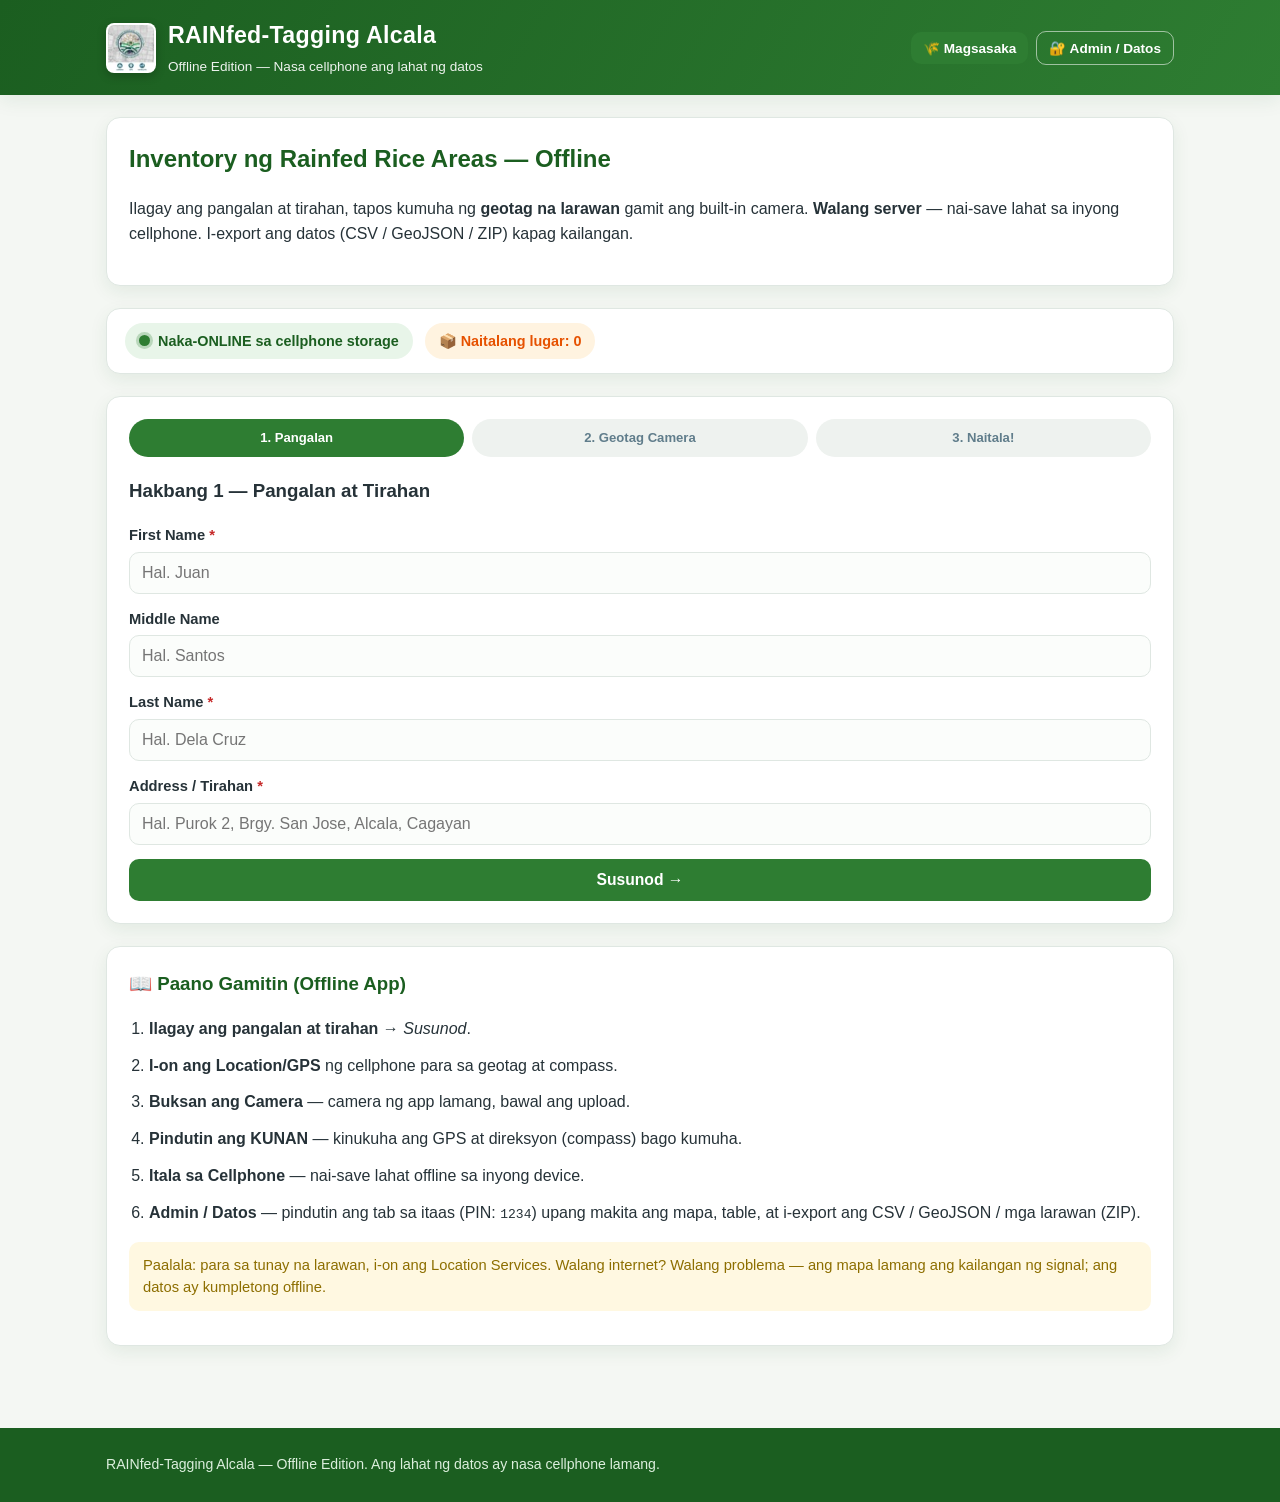
<file: android/app/src/main/assets/www/index.html>
<!DOCTYPE html>
<html lang="tl">
<head>
  <meta charset="UTF-8">
  <meta name="viewport" content="width=device-width, initial-scale=1.0, viewport-fit=cover">
  <meta name="theme-color" content="#1b5e20">
  <title>RAINfed-Tagging Alcala (Offline)</title>
  <link rel="stylesheet" href="vendor/leaflet/leaflet.css">
  <link rel="stylesheet" href="css/style.css">
</head>
<body>
  <header class="site-header">
    <div class="container header-inner">
      <div class="brand">
        <img class="brand-logo" src="img/logo.jpg" alt="Logo">
        <div>
          <h1>RAINfed-Tagging Alcala</h1>
          <p class="tagline">Offline Edition — Nasa cellphone ang lahat ng datos</p>
        </div>
      </div>
      <div class="header-actions">
        <button type="button" id="tab-farmer" class="btn btn-small btn-primary">🌾 Magsasaka</button>
        <button type="button" id="tab-admin" class="btn btn-small btn-ghost light">🔐 Admin / Datos</button>
      </div>
    </div>
  </header>

  <main class="container">
    <!-- ============ FARMER VIEW ============ -->
    <section id="view-farmer">
      <section class="hero card">
        <h2>Inventory ng Rainfed Rice Areas — Offline</h2>
        <p>Ilagay ang pangalan at tirahan, tapos kumuha ng <strong>geotag na larawan</strong> gamit ang
           built-in camera. <strong>Walang server</strong> — nai-save lahat sa inyong cellphone.
           I-export ang datos (CSV / GeoJSON / ZIP) kapag kailangan.</p>
      </section>

      <section class="card status-card">
        <div class="conn-row">
          <span class="conn-pill"><span class="conn-dot online"></span> Naka-ONLINE sa cellphone storage</span>
          <span class="pending-pill">📦 Naitalang lugar: <strong id="local-count">0</strong></span>
        </div>
      </section>

      <section class="card" id="form-card">
        <ol class="steps" id="steps-bar">
          <li class="step active" data-step="1">1. Pangalan</li>
          <li class="step" data-step="2">2. Geotag Camera</li>
          <li class="step" data-step="3">3. Naitala!</li>
        </ol>

        <div id="step-1">
          <h3>Hakbang 1 — Pangalan at Tirahan</h3>
          <form id="name-form">
            <div class="field">
              <label for="first_name">First Name <span class="req">*</span></label>
              <input type="text" id="first_name" maxlength="80" required placeholder="Hal. Juan">
            </div>
            <div class="field">
              <label for="middle_name">Middle Name</label>
              <input type="text" id="middle_name" maxlength="80" placeholder="Hal. Santos">
            </div>
            <div class="field">
              <label for="last_name">Last Name <span class="req">*</span></label>
              <input type="text" id="last_name" maxlength="80" required placeholder="Hal. Dela Cruz">
            </div>
            <div class="field">
              <label for="address">Address / Tirahan <span class="req">*</span></label>
              <input type="text" id="address" maxlength="200" required
                     placeholder="Hal. Purok 2, Brgy. San Jose, Alcala, Cagayan">
            </div>
            <button type="submit" class="btn btn-primary btn-block">Susunod →</button>
          </form>
        </div>

        <div id="step-2" class="hidden">
          <h3>Hakbang 2 — Built-in Geotag Camera</h3>
          <div class="alert alert-info">
            Tanging ang camera ng app ang maaaring gamitin (bawal ang upload). Kinukuha ang GPS
            bago kumuha ng larawan — may <strong>compass</strong> din para sa direksyon ng kuha.
          </div>

          <div class="geo-block">
            <h4>A. GPS ng Lokasyon</h4>
            <button type="button" id="btn-gps" class="btn btn-secondary btn-block">📡 Kunin ang Lokasyon (GPS)</button>
            <div id="gps-status" class="status-line">Wala pang lokasyon.</div>
          </div>

          <div class="geo-block">
            <h4>B. Built-in Geotag Camera</h4>
            <button type="button" id="btn-open-camera" class="btn btn-secondary btn-block">📷 Buksan ang Camera</button>
            <div id="camera-wrap" class="camera-wrap hidden">
              <video id="camera-video" playsinline muted></video>
              <div id="compass" class="compass hidden">
                <div class="compass-dial">
                  <div class="compass-rose" id="compass-rose">
                    <span class="c-n">N</span><span class="c-e">E</span>
                    <span class="c-s">S</span><span class="c-w">W</span>
                  </div>
                  <div class="compass-pointer"></div>
                </div>
                <div class="compass-heading" id="compass-heading">🧭 ...</div>
              </div>
              <button type="button" id="btn-shutter" class="btn btn-primary btn-block shutter" disabled>📸 KUNAN (Shutter)</button>
            </div>
            <div id="camera-note" class="status-line"></div>
            <div id="photo-preview-wrap" class="preview-wrap hidden">
              <img id="photo-preview" alt="Preview">
            </div>
            <button type="button" id="btn-retake" class="btn btn-ghost btn-block hidden">🔁 Ulitin (Retake)</button>
            <div id="photo-status" class="status-line">Wala pang larawan.</div>
          </div>

          <div class="form-actions">
            <button type="button" id="btn-back" class="btn btn-ghost">← Bumalik</button>
            <button type="button" id="btn-submit" class="btn btn-primary" disabled>Itala sa Cellphone ✅</button>
          </div>
        </div>

        <div id="step-3" class="hidden">
          <div class="success-box">
            <div class="success-icon">✅</div>
            <h3>Matagumpay na naitala — nasa cellphone!</h3>
            <p id="success-message"></p>
            <p class="muted" id="success-coords"></p>
            <button type="button" id="btn-again" class="btn btn-primary">Mag-record ng Isa Pa</button>
          </div>
        </div>

        <div id="form-error" class="alert alert-error hidden"></div>
      </section>

      <aside class="card instructions">
        <h3>📖 Paano Gamitin (Offline App)</h3>
        <ol class="guide">
          <li><strong>Ilagay ang pangalan at tirahan</strong> → <em>Susunod</em>.</li>
          <li><strong>I-on ang Location/GPS</strong> ng cellphone para sa geotag at compass.</li>
          <li><strong>Buksan ang Camera</strong> — camera ng app lamang, bawal ang upload.</li>
          <li><strong>Pindutin ang KUNAN</strong> — kinukuha ang GPS at direksyon (compass) bago kumuha.</li>
          <li><strong>Itala sa Cellphone</strong> — nai-save lahat offline sa inyong device.</li>
          <li><strong>Admin / Datos</strong> — pindutin ang tab sa itaas (PIN: <code>1234</code>) upang
              makita ang mapa, table, at i-export ang CSV / GeoJSON / mga larawan (ZIP).</li>
        </ol>
        <div class="alert alert-warning">
          Paalala: para sa tunay na larawan, i-on ang Location Services. Walang internet? Walang problema —
          ang mapa lamang ang kailangan ng signal; ang datos ay kumpletong offline.
        </div>
      </aside>
    </section>

    <!-- ============ ADMIN VIEW ============ -->
    <section id="view-admin" class="hidden">
      <div id="pin-gate" class="card login-card">
        <img class="login-logo" src="img/logo.jpg" alt="Logo">
        <h2>🔐 Admin — Ilagay ang PIN</h2>
        <div class="field">
          <input type="password" id="pin-input" inputmode="numeric" maxlength="8" placeholder="PIN">
        </div>
        <button type="button" id="btn-pin" class="btn btn-primary btn-block">Mag-login</button>
        <p id="pin-error" class="alert alert-error hidden"></p>
        <p class="muted center">Default PIN: 1234</p>
      </div>

      <div id="admin-content" class="hidden">
        <section class="card">
          <div class="dash-toolbar">
            <div>
              <h2>🗺️ Rainfed Rice Areas (Naka-imbak sa cellphone)</h2>
              <p class="muted">Kabuuan: <strong id="stat-total">0</strong> — nasa ibaba ang mapa at database.</p>
            </div>
            <div class="export-actions">
              <button type="button" id="btn-export-csv" class="btn btn-primary">⬇️ CSV</button>
              <button type="button" id="btn-export-geojson" class="btn btn-secondary">⬇️ GeoJSON</button>
              <button type="button" id="btn-export-zip" class="btn btn-secondary">📷⬇️ Larawan (ZIP)</button>
              <button type="button" id="btn-clear-all" class="btn btn-ghost">🗑️ Burahin lahat</button>
            </div>
          </div>
          <div id="map" class="map-box"></div>
        </section>

        <section class="card">
          <h3>📋 Database ng mga Isinumite</h3>
          <div class="table-wrap">
            <table>
              <thead>
                <tr>
                  <th>#</th><th>Pangalan</th><th>Tirahan</th>
                  <th>Latitude</th><th>Longitude</th><th>Direksyon</th>
                  <th>Naitala</th><th>Larawan</th>
                </tr>
              </thead>
              <tbody id="records-body"></tbody>
            </table>
            <p id="empty-note" class="muted hidden">Wala pang naitalang datos.</p>
          </div>
        </section>
      </div>
    </section>
  </main>

  <footer class="site-footer">
    <div class="container">
      <p>RAINfed-Tagging Alcala — Offline Edition. Ang lahat ng datos ay nasa cellphone lamang.</p>
    </div>
  </footer>

  <div id="photo-modal" class="modal hidden">
    <div class="modal-body">
      <button type="button" class="modal-close" id="modal-close">×</button>
      <img id="modal-img" alt="Geotag photo">
      <p id="modal-caption" class="muted"></p>
    </div>
  </div>

  <script src="vendor/leaflet/leaflet.js"></script>
  <script src="vendor/jszip.min.js"></script>
  <script src="js/exif-write.js"></script>
  <script src="js/local-app.js"></script>
</body>
</html>
</file>
<file: android/app/src/main/assets/www/vendor/leaflet/leaflet.css>
/* required styles */

.leaflet-pane,
.leaflet-tile,
.leaflet-marker-icon,
.leaflet-marker-shadow,
.leaflet-tile-container,
.leaflet-pane > svg,
.leaflet-pane > canvas,
.leaflet-zoom-box,
.leaflet-image-layer,
.leaflet-layer {
	position: absolute;
	left: 0;
	top: 0;
	}
.leaflet-container {
	overflow: hidden;
	}
.leaflet-tile,
.leaflet-marker-icon,
.leaflet-marker-shadow {
	-webkit-user-select: none;
	   -moz-user-select: none;
	        user-select: none;
	  -webkit-user-drag: none;
	}
/* Prevents IE11 from highlighting tiles in blue */
.leaflet-tile::selection {
	background: transparent;
}
/* Safari renders non-retina tile on retina better with this, but Chrome is worse */
.leaflet-safari .leaflet-tile {
	image-rendering: -webkit-optimize-contrast;
	}
/* hack that prevents hw layers "stretching" when loading new tiles */
.leaflet-safari .leaflet-tile-container {
	width: 1600px;
	height: 1600px;
	-webkit-transform-origin: 0 0;
	}
.leaflet-marker-icon,
.leaflet-marker-shadow {
	display: block;
	}
/* .leaflet-container svg: reset svg max-width decleration shipped in Joomla! (joomla.org) 3.x */
/* .leaflet-container img: map is broken in FF if you have max-width: 100% on tiles */
.leaflet-container .leaflet-overlay-pane svg {
	max-width: none !important;
	max-height: none !important;
	}
.leaflet-container .leaflet-marker-pane img,
.leaflet-container .leaflet-shadow-pane img,
.leaflet-container .leaflet-tile-pane img,
.leaflet-container img.leaflet-image-layer,
.leaflet-container .leaflet-tile {
	max-width: none !important;
	max-height: none !important;
	width: auto;
	padding: 0;
	}

.leaflet-container img.leaflet-tile {
	/* See: https://bugs.chromium.org/p/chromium/issues/detail?id=600120 */
	mix-blend-mode: plus-lighter;
}

.leaflet-container.leaflet-touch-zoom {
	-ms-touch-action: pan-x pan-y;
	touch-action: pan-x pan-y;
	}
.leaflet-container.leaflet-touch-drag {
	-ms-touch-action: pinch-zoom;
	/* Fallback for FF which doesn't support pinch-zoom */
	touch-action: none;
	touch-action: pinch-zoom;
}
.leaflet-container.leaflet-touch-drag.leaflet-touch-zoom {
	-ms-touch-action: none;
	touch-action: none;
}
.leaflet-container {
	-webkit-tap-highlight-color: transparent;
}
.leaflet-container a {
	-webkit-tap-highlight-color: rgba(51, 181, 229, 0.4);
}
.leaflet-tile {
	filter: inherit;
	visibility: hidden;
	}
.leaflet-tile-loaded {
	visibility: inherit;
	}
.leaflet-zoom-box {
	width: 0;
	height: 0;
	-moz-box-sizing: border-box;
	     box-sizing: border-box;
	z-index: 800;
	}
/* workaround for https://bugzilla.mozilla.org/show_bug.cgi?id=888319 */
.leaflet-overlay-pane svg {
	-moz-user-select: none;
	}

.leaflet-pane         { z-index: 400; }

.leaflet-tile-pane    { z-index: 200; }
.leaflet-overlay-pane { z-index: 400; }
.leaflet-shadow-pane  { z-index: 500; }
.leaflet-marker-pane  { z-index: 600; }
.leaflet-tooltip-pane   { z-index: 650; }
.leaflet-popup-pane   { z-index: 700; }

.leaflet-map-pane canvas { z-index: 100; }
.leaflet-map-pane svg    { z-index: 200; }

.leaflet-vml-shape {
	width: 1px;
	height: 1px;
	}
.lvml {
	behavior: url(#default#VML);
	display: inline-block;
	position: absolute;
	}


/* control positioning */

.leaflet-control {
	position: relative;
	z-index: 800;
	pointer-events: visiblePainted; /* IE 9-10 doesn't have auto */
	pointer-events: auto;
	}
.leaflet-top,
.leaflet-bottom {
	position: absolute;
	z-index: 1000;
	pointer-events: none;
	}
.leaflet-top {
	top: 0;
	}
.leaflet-right {
	right: 0;
	}
.leaflet-bottom {
	bottom: 0;
	}
.leaflet-left {
	left: 0;
	}
.leaflet-control {
	float: left;
	clear: both;
	}
.leaflet-right .leaflet-control {
	float: right;
	}
.leaflet-top .leaflet-control {
	margin-top: 10px;
	}
.leaflet-bottom .leaflet-control {
	margin-bottom: 10px;
	}
.leaflet-left .leaflet-control {
	margin-left: 10px;
	}
.leaflet-right .leaflet-control {
	margin-right: 10px;
	}


/* zoom and fade animations */

.leaflet-fade-anim .leaflet-popup {
	opacity: 0;
	-webkit-transition: opacity 0.2s linear;
	   -moz-transition: opacity 0.2s linear;
	        transition: opacity 0.2s linear;
	}
.leaflet-fade-anim .leaflet-map-pane .leaflet-popup {
	opacity: 1;
	}
.leaflet-zoom-animated {
	-webkit-transform-origin: 0 0;
	    -ms-transform-origin: 0 0;
	        transform-origin: 0 0;
	}
svg.leaflet-zoom-animated {
	will-change: transform;
}

.leaflet-zoom-anim .leaflet-zoom-animated {
	-webkit-transition: -webkit-transform 0.25s cubic-bezier(0,0,0.25,1);
	   -moz-transition:    -moz-transform 0.25s cubic-bezier(0,0,0.25,1);
	        transition:         transform 0.25s cubic-bezier(0,0,0.25,1);
	}
.leaflet-zoom-anim .leaflet-tile,
.leaflet-pan-anim .leaflet-tile {
	-webkit-transition: none;
	   -moz-transition: none;
	        transition: none;
	}

.leaflet-zoom-anim .leaflet-zoom-hide {
	visibility: hidden;
	}


/* cursors */

.leaflet-interactive {
	cursor: pointer;
	}
.leaflet-grab {
	cursor: -webkit-grab;
	cursor:    -moz-grab;
	cursor:         grab;
	}
.leaflet-crosshair,
.leaflet-crosshair .leaflet-interactive {
	cursor: crosshair;
	}
.leaflet-popup-pane,
.leaflet-control {
	cursor: auto;
	}
.leaflet-dragging .leaflet-grab,
.leaflet-dragging .leaflet-grab .leaflet-interactive,
.leaflet-dragging .leaflet-marker-draggable {
	cursor: move;
	cursor: -webkit-grabbing;
	cursor:    -moz-grabbing;
	cursor:         grabbing;
	}

/* marker & overlays interactivity */
.leaflet-marker-icon,
.leaflet-marker-shadow,
.leaflet-image-layer,
.leaflet-pane > svg path,
.leaflet-tile-container {
	pointer-events: none;
	}

.leaflet-marker-icon.leaflet-interactive,
.leaflet-image-layer.leaflet-interactive,
.leaflet-pane > svg path.leaflet-interactive,
svg.leaflet-image-layer.leaflet-interactive path {
	pointer-events: visiblePainted; /* IE 9-10 doesn't have auto */
	pointer-events: auto;
	}

/* visual tweaks */

.leaflet-container {
	background: #ddd;
	outline-offset: 1px;
	}
.leaflet-container a {
	color: #0078A8;
	}
.leaflet-zoom-box {
	border: 2px dotted #38f;
	background: rgba(255,255,255,0.5);
	}


/* general typography */
.leaflet-container {
	font-family: "Helvetica Neue", Arial, Helvetica, sans-serif;
	font-size: 12px;
	font-size: 0.75rem;
	line-height: 1.5;
	}


/* general toolbar styles */

.leaflet-bar {
	box-shadow: 0 1px 5px rgba(0,0,0,0.65);
	border-radius: 4px;
	}
.leaflet-bar a {
	background-color: #fff;
	border-bottom: 1px solid #ccc;
	width: 26px;
	height: 26px;
	line-height: 26px;
	display: block;
	text-align: center;
	text-decoration: none;
	color: black;
	}
.leaflet-bar a,
.leaflet-control-layers-toggle {
	background-position: 50% 50%;
	background-repeat: no-repeat;
	display: block;
	}
.leaflet-bar a:hover,
.leaflet-bar a:focus {
	background-color: #f4f4f4;
	}
.leaflet-bar a:first-child {
	border-top-left-radius: 4px;
	border-top-right-radius: 4px;
	}
.leaflet-bar a:last-child {
	border-bottom-left-radius: 4px;
	border-bottom-right-radius: 4px;
	border-bottom: none;
	}
.leaflet-bar a.leaflet-disabled {
	cursor: default;
	background-color: #f4f4f4;
	color: #bbb;
	}

.leaflet-touch .leaflet-bar a {
	width: 30px;
	height: 30px;
	line-height: 30px;
	}
.leaflet-touch .leaflet-bar a:first-child {
	border-top-left-radius: 2px;
	border-top-right-radius: 2px;
	}
.leaflet-touch .leaflet-bar a:last-child {
	border-bottom-left-radius: 2px;
	border-bottom-right-radius: 2px;
	}

/* zoom control */

.leaflet-control-zoom-in,
.leaflet-control-zoom-out {
	font: bold 18px 'Lucida Console', Monaco, monospace;
	text-indent: 1px;
	}

.leaflet-touch .leaflet-control-zoom-in, .leaflet-touch .leaflet-control-zoom-out  {
	font-size: 22px;
	}


/* layers control */

.leaflet-control-layers {
	box-shadow: 0 1px 5px rgba(0,0,0,0.4);
	background: #fff;
	border-radius: 5px;
	}
.leaflet-control-layers-toggle {
	background-image: url(images/layers.png);
	width: 36px;
	height: 36px;
	}
.leaflet-retina .leaflet-control-layers-toggle {
	background-image: url(images/layers-2x.png);
	background-size: 26px 26px;
	}
.leaflet-touch .leaflet-control-layers-toggle {
	width: 44px;
	height: 44px;
	}
.leaflet-control-layers .leaflet-control-layers-list,
.leaflet-control-layers-expanded .leaflet-control-layers-toggle {
	display: none;
	}
.leaflet-control-layers-expanded .leaflet-control-layers-list {
	display: block;
	position: relative;
	}
.leaflet-control-layers-expanded {
	padding: 6px 10px 6px 6px;
	color: #333;
	background: #fff;
	}
.leaflet-control-layers-scrollbar {
	overflow-y: scroll;
	overflow-x: hidden;
	padding-right: 5px;
	}
.leaflet-control-layers-selector {
	margin-top: 2px;
	position: relative;
	top: 1px;
	}
.leaflet-control-layers label {
	display: block;
	font-size: 13px;
	font-size: 1.08333em;
	}
.leaflet-control-layers-separator {
	height: 0;
	border-top: 1px solid #ddd;
	margin: 5px -10px 5px -6px;
	}

/* Default icon URLs */
.leaflet-default-icon-path { /* used only in path-guessing heuristic, see L.Icon.Default */
	background-image: url(images/marker-icon.png);
	}


/* attribution and scale controls */

.leaflet-container .leaflet-control-attribution {
	background: #fff;
	background: rgba(255, 255, 255, 0.8);
	margin: 0;
	}
.leaflet-control-attribution,
.leaflet-control-scale-line {
	padding: 0 5px;
	color: #333;
	line-height: 1.4;
	}
.leaflet-control-attribution a {
	text-decoration: none;
	}
.leaflet-control-attribution a:hover,
.leaflet-control-attribution a:focus {
	text-decoration: underline;
	}
.leaflet-attribution-flag {
	display: inline !important;
	vertical-align: baseline !important;
	width: 1em;
	height: 0.6669em;
	}
.leaflet-left .leaflet-control-scale {
	margin-left: 5px;
	}
.leaflet-bottom .leaflet-control-scale {
	margin-bottom: 5px;
	}
.leaflet-control-scale-line {
	border: 2px solid #777;
	border-top: none;
	line-height: 1.1;
	padding: 2px 5px 1px;
	white-space: nowrap;
	-moz-box-sizing: border-box;
	     box-sizing: border-box;
	background: rgba(255, 255, 255, 0.8);
	text-shadow: 1px 1px #fff;
	}
.leaflet-control-scale-line:not(:first-child) {
	border-top: 2px solid #777;
	border-bottom: none;
	margin-top: -2px;
	}
.leaflet-control-scale-line:not(:first-child):not(:last-child) {
	border-bottom: 2px solid #777;
	}

.leaflet-touch .leaflet-control-attribution,
.leaflet-touch .leaflet-control-layers,
.leaflet-touch .leaflet-bar {
	box-shadow: none;
	}
.leaflet-touch .leaflet-control-layers,
.leaflet-touch .leaflet-bar {
	border: 2px solid rgba(0,0,0,0.2);
	background-clip: padding-box;
	}


/* popup */

.leaflet-popup {
	position: absolute;
	text-align: center;
	margin-bottom: 20px;
	}
.leaflet-popup-content-wrapper {
	padding: 1px;
	text-align: left;
	border-radius: 12px;
	}
.leaflet-popup-content {
	margin: 13px 24px 13px 20px;
	line-height: 1.3;
	font-size: 13px;
	font-size: 1.08333em;
	min-height: 1px;
	}
.leaflet-popup-content p {
	margin: 17px 0;
	margin: 1.3em 0;
	}
.leaflet-popup-tip-container {
	width: 40px;
	height: 20px;
	position: absolute;
	left: 50%;
	margin-top: -1px;
	margin-left: -20px;
	overflow: hidden;
	pointer-events: none;
	}
.leaflet-popup-tip {
	width: 17px;
	height: 17px;
	padding: 1px;

	margin: -10px auto 0;
	pointer-events: auto;

	-webkit-transform: rotate(45deg);
	   -moz-transform: rotate(45deg);
	    -ms-transform: rotate(45deg);
	        transform: rotate(45deg);
	}
.leaflet-popup-content-wrapper,
.leaflet-popup-tip {
	background: white;
	color: #333;
	box-shadow: 0 3px 14px rgba(0,0,0,0.4);
	}
.leaflet-container a.leaflet-popup-close-button {
	position: absolute;
	top: 0;
	right: 0;
	border: none;
	text-align: center;
	width: 24px;
	height: 24px;
	font: 16px/24px Tahoma, Verdana, sans-serif;
	color: #757575;
	text-decoration: none;
	background: transparent;
	}
.leaflet-container a.leaflet-popup-close-button:hover,
.leaflet-container a.leaflet-popup-close-button:focus {
	color: #585858;
	}
.leaflet-popup-scrolled {
	overflow: auto;
	}

.leaflet-oldie .leaflet-popup-content-wrapper {
	-ms-zoom: 1;
	}
.leaflet-oldie .leaflet-popup-tip {
	width: 24px;
	margin: 0 auto;

	-ms-filter: "progid:DXImageTransform.Microsoft.Matrix(M11=0.70710678, M12=0.70710678, M21=-0.70710678, M22=0.70710678)";
	filter: progid:DXImageTransform.Microsoft.Matrix(M11=0.70710678, M12=0.70710678, M21=-0.70710678, M22=0.70710678);
	}

.leaflet-oldie .leaflet-control-zoom,
.leaflet-oldie .leaflet-control-layers,
.leaflet-oldie .leaflet-popup-content-wrapper,
.leaflet-oldie .leaflet-popup-tip {
	border: 1px solid #999;
	}


/* div icon */

.leaflet-div-icon {
	background: #fff;
	border: 1px solid #666;
	}


/* Tooltip */
/* Base styles for the element that has a tooltip */
.leaflet-tooltip {
	position: absolute;
	padding: 6px;
	background-color: #fff;
	border: 1px solid #fff;
	border-radius: 3px;
	color: #222;
	white-space: nowrap;
	-webkit-user-select: none;
	-moz-user-select: none;
	-ms-user-select: none;
	user-select: none;
	pointer-events: none;
	box-shadow: 0 1px 3px rgba(0,0,0,0.4);
	}
.leaflet-tooltip.leaflet-interactive {
	cursor: pointer;
	pointer-events: auto;
	}
.leaflet-tooltip-top:before,
.leaflet-tooltip-bottom:before,
.leaflet-tooltip-left:before,
.leaflet-tooltip-right:before {
	position: absolute;
	pointer-events: none;
	border: 6px solid transparent;
	background: transparent;
	content: "";
	}

/* Directions */

.leaflet-tooltip-bottom {
	margin-top: 6px;
}
.leaflet-tooltip-top {
	margin-top: -6px;
}
.leaflet-tooltip-bottom:before,
.leaflet-tooltip-top:before {
	left: 50%;
	margin-left: -6px;
	}
.leaflet-tooltip-top:before {
	bottom: 0;
	margin-bottom: -12px;
	border-top-color: #fff;
	}
.leaflet-tooltip-bottom:before {
	top: 0;
	margin-top: -12px;
	margin-left: -6px;
	border-bottom-color: #fff;
	}
.leaflet-tooltip-left {
	margin-left: -6px;
}
.leaflet-tooltip-right {
	margin-left: 6px;
}
.leaflet-tooltip-left:before,
.leaflet-tooltip-right:before {
	top: 50%;
	margin-top: -6px;
	}
.leaflet-tooltip-left:before {
	right: 0;
	margin-right: -12px;
	border-left-color: #fff;
	}
.leaflet-tooltip-right:before {
	left: 0;
	margin-left: -12px;
	border-right-color: #fff;
	}

/* Printing */

@media print {
	/* Prevent printers from removing background-images of controls. */
	.leaflet-control {
		-webkit-print-color-adjust: exact;
		print-color-adjust: exact;
		}
	}
</file>
<file: android/app/src/main/assets/www/css/style.css>
/* RAINfed-Tagging Alcala — styles */
:root {
  --green-900: #1b5e20;
  --green-700: #2e7d32;
  --green-500: #43a047;
  --green-100: #e8f5e9;
  --amber-500: #f9a825;
  --red-600: #c62828;
  --red-100: #ffebee;
  --blue-100: #e3f2fd;
  --blue-800: #1565c0;
  --ink: #263238;
  --muted: #607d8b;
  --line: #dfe7e2;
  --bg: #f4f7f3;
  --card: #ffffff;
  --radius: 14px;
  --shadow: 0 6px 18px rgba(27, 94, 32, 0.08);
}

* { box-sizing: border-box; }

html, body {
  margin: 0;
  padding: 0;
  background: var(--bg);
  color: var(--ink);
  font-family: "Segoe UI", Roboto, "Helvetica Neue", Arial, sans-serif;
  line-height: 1.55;
}

.container {
  max-width: 1100px;
  margin: 0 auto;
  padding: 0 16px;
}

/* Header */
.site-header {
  background: linear-gradient(120deg, var(--green-900), var(--green-700));
  color: #fff;
  padding: 18px 0;
  box-shadow: var(--shadow);
}
.header-inner {
  display: flex;
  align-items: center;
  justify-content: space-between;
  gap: 12px;
  flex-wrap: wrap;
}
.brand { display: flex; align-items: center; gap: 12px; }
.brand-logo {
  height: 50px;
  width: 50px;
  border-radius: 8px;
  background: #fff;
  box-shadow: 0 3px 10px rgba(0, 0, 0, 0.22);
  border: 2px solid rgba(255, 255, 255, 0.55);
}
.site-header h1 { margin: 0; font-size: 1.45rem; letter-spacing: 0.3px; }
.tagline { margin: 2px 0 0; font-size: 0.85rem; opacity: 0.92; }

@media (max-width: 640px) {
  .site-header h1 { font-size: 1.25rem; }
  .tagline { font-size: 0.78rem; }
}

.header-actions { display: flex; align-items: center; gap: 10px; }
.admin-chip {
  background: rgba(255, 255, 255, 0.16);
  border-radius: 999px;
  padding: 6px 14px;
  font-size: 0.88rem;
}

/* Cards & layout */
main.container { padding-top: 22px; padding-bottom: 40px; }
.card {
  background: var(--card);
  border-radius: var(--radius);
  box-shadow: var(--shadow);
  padding: 22px;
  margin-bottom: 22px;
  border: 1px solid var(--line);
}
.hero h2 { margin-top: 0; color: var(--green-900); }

.layout-2col {
  display: grid;
  grid-template-columns: 1.05fr 0.95fr;
  gap: 22px;
  align-items: start;
}
@media (max-width: 860px) {
  .layout-2col { grid-template-columns: 1fr; }
}

/* Steps */
.steps {
  display: flex;
  gap: 8px;
  list-style: none;
  padding: 0;
  margin: 0 0 18px;
}
.step {
  flex: 1;
  text-align: center;
  font-size: 0.82rem;
  font-weight: 600;
  padding: 9px 6px;
  border-radius: 999px;
  background: #eef2ef;
  color: var(--muted);
}
.step.active { background: var(--green-700); color: #fff; }
.step.done { background: var(--green-100); color: var(--green-900); }

/* Forms */
.field { margin-bottom: 14px; }
.field label {
  display: block;
  font-weight: 600;
  margin-bottom: 5px;
  font-size: 0.92rem;
}
.req { color: var(--red-600); }
.field input[type="text"],
.field input[type="password"],
.search-input {
  width: 100%;
  padding: 11px 12px;
  border: 1.6px solid var(--line);
  border-radius: 10px;
  font-size: 1rem;
  background: #fbfdfb;
}
.field input:focus, .search-input:focus {
  outline: none;
  border-color: var(--green-500);
  box-shadow: 0 0 0 3px rgba(67, 160, 71, 0.18);
}
.field-hint {
  margin: 5px 0 0;
  font-size: 0.8rem;
  color: var(--muted);
}

/* Buttons */
.btn {
  display: inline-block;
  border: none;
  border-radius: 10px;
  padding: 12px 18px;
  font-size: 0.98rem;
  font-weight: 700;
  cursor: pointer;
  text-decoration: none;
  text-align: center;
  transition: transform 0.06s ease, opacity 0.15s ease;
}
.btn:active { transform: scale(0.98); }
.btn:disabled { opacity: 0.45; cursor: not-allowed; }
.btn-primary { background: var(--green-700); color: #fff; }
.btn-primary:hover:not(:disabled) { background: var(--green-900); }
.btn-secondary { background: var(--blue-800); color: #fff; }
.btn-secondary:hover:not(:disabled) { background: #0d47a1; }
.btn-ghost {
  background: transparent;
  color: var(--green-900);
  border: 1.6px solid var(--line);
}
.btn-small { padding: 8px 12px; font-size: 0.85rem; }
.btn-block { display: block; width: 100%; }
.file-btn { cursor: pointer; }

.form-actions {
  display: flex;
  gap: 10px;
  margin-top: 18px;
}
.form-actions .btn { flex: 1; }

/* Status / alerts */
.status-line {
  margin-top: 8px;
  font-size: 0.9rem;
  color: var(--muted);
  word-break: break-word;
}
.status-line.ok { color: var(--green-900); font-weight: 600; }
.status-line.bad { color: var(--red-600); font-weight: 600; }

.alert {
  border-radius: 10px;
  padding: 12px 14px;
  font-size: 0.92rem;
  margin: 12px 0;
}
.alert-info { background: var(--blue-100); color: var(--blue-800); }
.alert-warning { background: #fff8e1; color: #8d6e00; }
.alert-error { background: var(--red-100); color: var(--red-600); font-weight: 600; }

.geo-block {
  border: 1.6px dashed var(--line);
  border-radius: 12px;
  padding: 14px;
  margin: 14px 0;
}
.geo-block h4 { margin: 0 0 10px; }

.preview-wrap { margin-top: 12px; text-align: center; }
.preview-wrap img {
  max-width: 100%;
  max-height: 320px;
  border-radius: 10px;
  border: 2px solid var(--line);
}

.spinner-line { margin-top: 10px; font-weight: 600; color: var(--green-900); }

.success-box { text-align: center; padding: 18px 6px; }
.success-icon { font-size: 3rem; }
.success-box h3 { color: var(--green-900); margin: 6px 0; }

.hidden { display: none !important; }
.muted { color: var(--muted); }
.center { text-align: center; }

/* Connection + offline queue status */
.status-card { padding: 14px 18px; }
.conn-row {
  display: flex;
  align-items: center;
  gap: 12px;
  flex-wrap: wrap;
}
.conn-pill {
  display: inline-flex;
  align-items: center;
  gap: 8px;
  background: var(--green-100);
  color: var(--green-900);
  border-radius: 999px;
  padding: 7px 14px;
  font-weight: 700;
  font-size: 0.9rem;
}
.conn-dot {
  width: 11px; height: 11px;
  border-radius: 50%;
  display: inline-block;
}
.conn-dot.online { background: #2e7d32; box-shadow: 0 0 0 3px rgba(46, 125, 50, 0.25); }
.conn-dot.offline { background: #c62828; box-shadow: 0 0 0 3px rgba(198, 40, 40, 0.22); }
.pending-pill {
  background: #fff3e0;
  color: #e65100;
  border-radius: 999px;
  padding: 7px 14px;
  font-size: 0.9rem;
  font-weight: 600;
}

/* In-app camera */
.camera-wrap { margin-top: 12px; position: relative; }
.camera-wrap video {
  width: 100%;
  max-height: 420px;
  border-radius: 12px;
  border: 2px solid var(--green-700);
  background: #000;
  display: block;
}
.shutter {
  margin-top: 12px;
  font-size: 1.15rem;
  padding: 16px;
  letter-spacing: 1px;
}

/* Compass overlay on the camera view */
.compass {
  position: absolute;
  top: 12px;
  right: 12px;
  z-index: 6;
  display: flex;
  flex-direction: column;
  align-items: center;
  gap: 6px;
  pointer-events: none;
}
.compass-dial {
  position: relative;
  width: 78px;
  height: 78px;
}
.compass-rose {
  position: absolute;
  inset: 0;
  border-radius: 50%;
  background: rgba(27, 94, 32, 0.82);
  border: 2.5px solid rgba(255, 255, 255, 0.9);
  box-shadow: 0 2px 10px rgba(0, 0, 0, 0.35);
  transition: transform 0.35s ease;
}
.compass-rose span {
  position: absolute;
  font-size: 0.72rem;
  font-weight: 800;
  color: #fff;
  width: 16px;
  text-align: center;
  line-height: 16px;
}
.compass-rose .c-n { top: 4px; left: 50%; margin-left: -8px; color: #ffd54f; }
.compass-rose .c-s { bottom: 4px; left: 50%; margin-left: -8px; }
.compass-rose .c-e { right: 5px; top: 50%; margin-top: -8px; }
.compass-rose .c-w { left: 5px; top: 50%; margin-top: -8px; }
.compass-pointer {
  position: absolute;
  top: -4px;
  left: 50%;
  margin-left: -7px;
  width: 0;
  height: 0;
  border-left: 7px solid transparent;
  border-right: 7px solid transparent;
  border-top: 11px solid #ff5252;
  filter: drop-shadow(0 1px 2px rgba(0, 0, 0, 0.45));
  z-index: 2;
}
.compass-heading {
  background: rgba(0, 0, 0, 0.6);
  color: #fff;
  border-radius: 999px;
  padding: 3px 11px;
  font-size: 0.78rem;
  font-weight: 700;
  white-space: nowrap;
}

/* Instructions */
.instructions h3 { margin-top: 0; color: var(--green-900); }
.guide { padding-left: 20px; }
.guide li { margin-bottom: 12px; }

/* Admin dashboard */
.dash-toolbar {
  display: flex;
  justify-content: space-between;
  align-items: flex-start;
  gap: 14px;
  flex-wrap: wrap;
  margin-bottom: 14px;
}
.dash-toolbar h2 { margin: 0 0 4px; color: var(--green-900); }
.dash-toolbar h3 { margin: 0; color: var(--green-900); }
.export-actions { display: flex; gap: 10px; flex-wrap: wrap; }

.map-box {
  height: 480px;
  border-radius: 12px;
  border: 1.6px solid var(--line);
  z-index: 1;
}
@media (max-width: 640px) { .map-box { height: 360px; } }

.search-input { max-width: 320px; }

.table-wrap { overflow-x: auto; }
#records-table {
  width: 100%;
  border-collapse: collapse;
  font-size: 0.92rem;
}
#records-table th, #records-table td {
  padding: 10px 12px;
  border-bottom: 1px solid var(--line);
  text-align: left;
  white-space: nowrap;
}
#records-table th {
  background: var(--green-100);
  color: var(--green-900);
  position: sticky;
  top: 0;
}
#records-table tr:hover td { background: #f6fbf6; }
.thumb {
  width: 72px;
  height: 54px;
  object-fit: cover;
  border-radius: 8px;
  cursor: pointer;
  border: 1.5px solid var(--line);
}
.badge {
  display: inline-block;
  border-radius: 999px;
  padding: 3px 10px;
  font-size: 0.78rem;
  font-weight: 700;
}
.badge-exif { background: var(--green-100); color: var(--green-900); }
.badge-live { background: #fff3e0; color: #e65100; }

/* Login */
.login-card {
  max-width: 420px;
  margin: 40px auto;
}
.login-logo {
  display: block;
  width: 50px;
  height: 50px;
  margin: 0 auto 12px;
  border-radius: 8px;
  box-shadow: var(--shadow);
  border: 2px solid var(--line);
}
.login-card h2 { text-align: center; }
.login-card > .muted { text-align: center; }

/* Modal */
.modal {
  position: fixed;
  inset: 0;
  background: rgba(0, 0, 0, 0.72);
  display: flex;
  align-items: center;
  justify-content: center;
  z-index: 1000;
  padding: 20px;
}
.modal-body {
  background: #fff;
  border-radius: 12px;
  padding: 16px;
  max-width: 820px;
  width: 100%;
  position: relative;
  text-align: center;
}
.modal-body img {
  max-width: 100%;
  max-height: 68vh;
  border-radius: 8px;
}
.modal-close {
  position: absolute;
  top: 8px;
  right: 12px;
  font-size: 1.8rem;
  background: none;
  border: none;
  cursor: pointer;
  color: var(--ink);
}

/* Footer */
.site-footer {
  background: var(--green-900);
  color: #dcefdd;
  padding: 22px 0;
  margin-top: 20px;
  font-size: 0.88rem;
}
.site-footer p { margin: 4px 0; }
.footer-note { opacity: 0.8; }

/* Offline-edition extras */
.btn-ghost.light {
  color: #fff;
  border-color: rgba(255, 255, 255, 0.55);
}
.btn-ghost.light:hover { background: rgba(255, 255, 255, 0.14); }
.header-actions { display: flex; gap: 8px; flex-wrap: wrap; }
.thumb { width: 72px; height: 54px; object-fit: cover; border-radius: 8px; cursor: pointer; border: 1.5px solid var(--line); }
</file>
